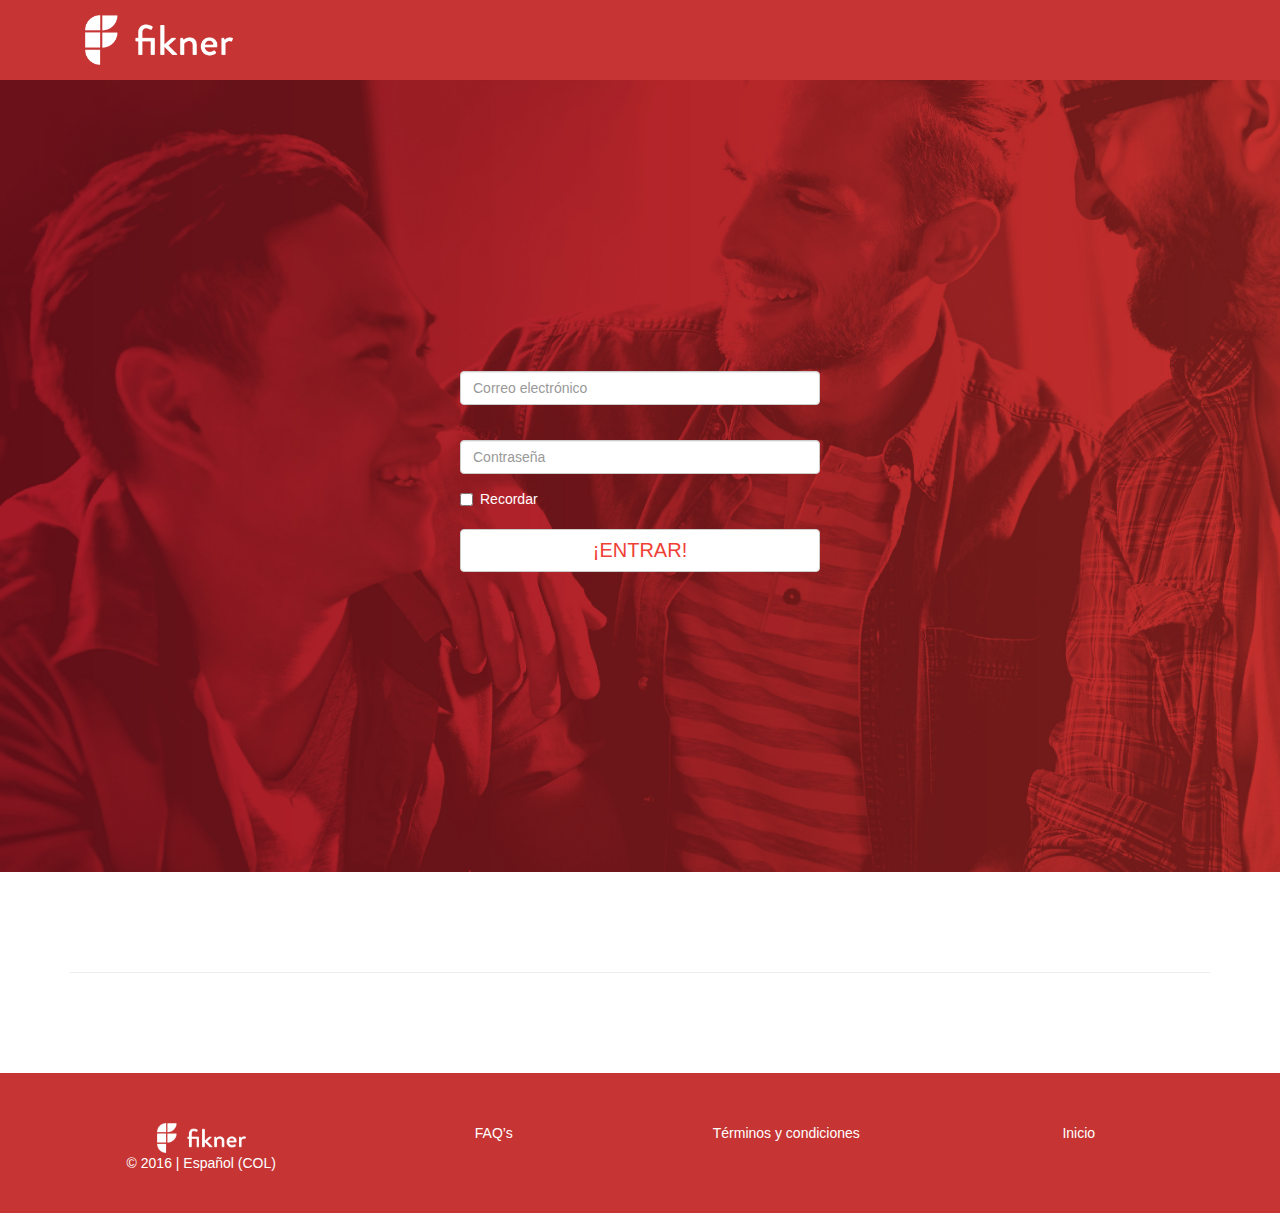
<file: login.html>
<!DOCTYPE html>
<html>
  <head>
    <meta charset="utf-8">
    <meta name="viewport" content="width=device-width, user-scalable=no">
    <title>¡Bienvenido!</title>
    <link rel="stylesheet" href="css/bootstrap.min.css" media="screen" title="no title" charset="utf-8">
    <link rel="stylesheet" href="css/styles/css/fiknerStyles.min.css" media="screen" title="no title" charset="utf-8">
  </head>


  <body>

<div class="backgroundImage2">


<header>
  <div class="row">
    <div class="col-xs-12 col-sm-12 col-md-12 col-lg-12">

        <nav class="navbar navbar-default navbar-fixed-top">
          <div class="container">
            <a class="navbar-brand" href="#"><img src="images/logo/fikner_logo_blanco.png" alt="" height="50px"></a>
          </div>
        </nav>

    </div>
  </div>
</header>


<section class="login">
  <div class="row">
    <div class="col-xs-12 col-sm-12 col-md-12 col-lg-12">
      <div class="container">
        <div class="row">
          <div class="col-xs-12 col-sm-2 col-md-4 col-lg-4">
          </div>

          <div class="col-xs-12 col-sm-8 col-md-4 col-lg-4">
            <form>
                  <div class="form-group">
                    <label for="exampleInputEmail1"></label>
                    <input type="email" class="form-control" id="exampleInputEmail1" placeholder="Correo electrónico">
                  </div>
                  <div class="form-group">
                    <label for="exampleInputPassword1"></label>
                    <input type="password" class="form-control" id="exampleInputPassword1" placeholder="Contraseña">
                  </div>

                  <div class="checkbox">
                    <label>
                      <input type="checkbox"> Recordar
                    </label>
                  </div>
                  <button type="submit" class="btn btn-default">¡ENTRAR!</button>
            </form>
          </div>

          <div class="col-xs-12 col-sm-2 col-md-4 col-lg-4">
          </div>
        </div>
      </div>
    </div>
  </div>
</section>
</div>

<div class="container">
  <hr id="lineHr">
</div>

<footer class="footerProfile">
  <div class="row">
    <div class="col-xs-12 col-sm-12 col-md-12 col-lg-12">
      <div class="container">

        <div class="row">
          <div class="col-xs-12 col-sm-3 col-md-3 col-lg-3">
            <p>
              <img src="images/logo/fikner_logo_blanco.png" alt="..." height="30px"/>
              <br>
              <span>© 2016 | Español (COL)</span>
            </p>
          </div>

          <div class="col-xs-12 col-sm-3 col-md-3 col-lg-3">
            <a href="#" target="_blank">
              <p>
                FAQ’s
              </p>
            </a>
          </div>

          <div class="col-xs-12 col-sm-3 col-md-3 col-lg-3">
            <a href="#" target="_blank">
              <p>
                Términos y condiciones
              </p>
            </a>
          </div>

          <div class="col-xs-12 col-sm-3 col-md-3 col-lg-3">
            <a href="#">
              <p>
                Inicio
              </p>
            </a>
          </div>
        </div>
      </div>
    </div>
  </div>
</footer>



  </body>


  <script type="text/javascript" src="js/jquery-2.1.4.min.js" charset="UTF-8"></script>
  <script type="text/javascript" src="js/bootstrap.min.js"></script>
</html>
</file>
<file: css/styles/css/fiknerStyles.min.css>
html {
  overflow-y: scroll;
  overflow-x: hidden; }

body .backgroundImage {
  background-image: url("../../../images/background/background2.jpg");
  background-size: cover;
  background-repeat: no-repeat;
  padding-bottom: 100px; }
body header p {
  margin-top: 10px;
  color: #ffffff; }
body header ul {
  float: right; }
  body header ul li {
    display: inline-block; }
body header button {
  padding-left: 50px;
  padding-right: 50px;
  padding-top: 15px;
  padding-bottom: 15px;
  background-color: transparent;
  border-radius: 10px;
  border-color: #ffffff;
  color: #ffffff;
  font-size: 20px; }
  body header button:hover {
    background-color: #C63533; }
body header .navbar-default {
  background-color: transparent;
  border-color: transparent; }
  body header .navbar-default .navbar-brand img {
    margin-left: 15px; }
body section.registrate h1 {
  color: #ffffff; }
body section.registrate h2 {
  color: #ffffff; }
body section.registrate p {
  color: #ffffff; }
body section.registrate #fechaNacimiento {
  margin-left: 10%;
  color: #ffffff;
  font-weight: 200;
  font-style: italic;
  font-size: 15px; }
body section.registrate h5 {
  color: #ffffff;
  font-weight: 200;
  font-size: 15px; }
body section.registrate a {
  color: #ffffff;
  font-size: 20px; }
body section.registrate button {
  width: 100%;
  padding-left: 50px;
  padding-right: 50px;
  padding-top: 15px;
  padding-bottom: 15px;
  color: #C63533;
  border-color: #C63533;
  font-size: 18px;
  font-weight: 400; }
body section.agencias {
  padding-top: 100px;
  padding-bottom: 100px;
  background-color: rgba(128, 128, 128, 0.34); }
  body section.agencias button {
    width: 100%;
    padding-left: 50px;
    padding-right: 50px;
    padding-top: 15px;
    padding-bottom: 15px;
    background-color: #C63533;
    border-color: #C63533;
    color: #ffffff;
    font-size: 18px;
    font-weight: 400; }
  body section.agencias p {
    font-size: 25px;
    color: #C63533;
    text-align: center;
    margin-top: -10px; }
body section.book {
  text-align: center;
  margin-top: 100px; }
  body section.book img {
    height: 80px; }
  body section.book h2 {
    margin-top: 70px;
    color: gray; }
  body section.book h1 {
    color: #C63533;
    margin-top: -10px;
    margin-bottom: 40px; }
  body section.book #texto {
    color: gray;
    margin-bottom: 40px; }
  body section.book hr {
    margin-bottom: 70px; }
  body section.book #h1 {
    margin-bottom: 70px; }
  body section.book #profiles img {
    background-color: gray;
    height: 150px;
    width: 150px;
    border-radius: 150px;
    background-color: rgba(128, 128, 128, 0.34);
    margin-bottom: 100px; }
body section.clientes {
  text-align: center;
  background-color: #C63533; }
  body section.clientes h1 {
    margin-top: 70px;
    color: #ffffff;
    margin-bottom: 70px; }
  body section.clientes #profiles img {
    background-color: gray;
    height: 150px;
    width: 150px;
    border-radius: 150px;
    background-color: #ffffff;
    margin-bottom: 100px; }
body footer #textoFooter {
  margin-top: 70px;
  color: #C63533; }
  body footer #textoFooter a {
    color: gray; }
    body footer #textoFooter a:hover {
      color: #C63533; }
  body footer #textoFooter #footerLine {
    margin-top: 30px; }
  body footer #textoFooter ul li {
    margin-top: 0px;
    list-style: none;
    margin-left: -40px;
    color: gray; }
body footer #fiknerCredits {
  float: right;
  color: gray; }
body .navbar-default.navbar-fixed-top {
  height: 60px;
  background-color: #C63533; }
  body .navbar-default.navbar-fixed-top .navbar-left li a {
    color: #ffffff;
    margin-top: 10px; }
  body .navbar-default.navbar-fixed-top .navbar-left #profileImage img {
    margin-top: -10px;
    background-color: rgba(128, 128, 128, 0.34);
    width: 30px;
    height: 30px;
    border-radius: 120px; }
  body .navbar-default.navbar-fixed-top .navbar-right li a {
    color: #ffffff;
    margin-top: 10px; }
  body .navbar-default.navbar-fixed-top a.dropdown-toggle:hover {
    background-color: transparent;
    color: #ffffff; }
  body .navbar-default.navbar-fixed-top .dropdown li a {
    color: gray; }
body section.profile {
  margin-top: 150px; }
  body section.profile .info {
    padding-left: 100px;
    padding-right: 100px; }
  body section.profile h1 {
    color: #EF4036; }
  body section.profile span {
    font-size: 12px;
    color: #ffffff; }
  body section.profile #texto {
    color: gray;
    font-weight: 300; }
    body section.profile #texto a {
      color: #EF4036; }
  body section.profile .thumbnail {
    border-color: #EF4036;
    border-width: initial;
    border-radius: 15px; }
    body section.profile .thumbnail .caption {
      padding-left: 50px;
      padding-right: 50px; }
    body section.profile .thumbnail h3 {
      color: gray;
      text-align: center; }
    body section.profile .thumbnail #profilePhoto {
      text-align: center;
      margin-top: 30px; }
      body section.profile .thumbnail #profilePhoto img {
        background-color: rgba(128, 128, 128, 0.34);
        height: 250px;
        width: 250px;
        border-radius: 150px; }
    body section.profile .thumbnail #nameProfile {
      color: #EF4036;
      text-align: center;
      font-size: 20px;
      padding-top: 20px;
      padding-bottom: 20px; }
    body section.profile .thumbnail #info {
      color: gray; }
      body section.profile .thumbnail #info .glyphicon {
        color: #EF4036;
        height: 20px; }
    body section.profile .thumbnail .btn-default {
      width: 100%;
      padding-top: 10px;
      padding-bottom: 10px;
      background-color: #EF4036;
      border-color: #EF4036;
      color: #ffffff; }
      body section.profile .thumbnail .btn-default:hover {
        background-color: #C63533;
        border-color: #ffffff;
        color: #ffffff; }
body #lineHr {
  margin-top: 100px;
  margin-bottom: 100px; }
body footer.footerProfile {
  background-color: #C63533; }
  body footer.footerProfile a:hover {
    color: #ffffff; }
  body footer.footerProfile p {
    text-align: center;
    padding-top: 50px;
    padding-bottom: 30px;
    color: #ffffff;
    font-weight: 300; }
body .backgroundImage2 {
  background-image: url("../../../images/background/background2.jpg");
  background-size: cover;
  background-repeat: no-repeat;
  margin-top: 50px;
  padding-top: 300px;
  padding-bottom: 300px; }
  body .backgroundImage2 .navbar {
    height: 80px; }
  body .backgroundImage2 label {
    color: #ffffff;
    padding-bottom: 10px; }
  body .backgroundImage2 .btn-default {
    width: 100%;
    color: #EF4036;
    font-size: 20px; }

@media (min-width: 769px) and (max-width: 991px) {
  body section.registrate #espacio3 {
    margin-top: 20px; }
  body section.registrate #espacio4 {
    margin-top: 20px; }
  body section.agencias {
    padding-top: 100px;
    padding-bottom: 100px;
    background-color: rgba(128, 128, 128, 0.34); }
    body section.agencias button {
      width: 100%;
      padding-left: 40px;
      padding-right: 40px;
      padding-top: 15px;
      padding-bottom: 15px;
      background-color: #C63533;
      border-color: #C63533;
      color: #ffffff;
      font-size: 15px;
      font-weight: 400; }
    body section.agencias p {
      font-size: 20px;
      color: #C63533;
      text-align: center;
      margin-top: 0px; }
  body section.profile {
    margin-top: 150px; }
    body section.profile .info {
      padding-left: 50px;
      padding-right: 50px; }
    body section.profile .thumbnail .caption {
      padding-left: 30px;
      padding-right: 30px; }
    body section.profile .thumbnail #profilePhoto img {
      height: 150px;
      width: 150px; } }
@media (min-width: 601px) and (max-width: 767px) {
  body header #telefono {
    margin-left: 39px; }
  body header #social {
    display: none;
    float: left; }
  body .navbar-default {
    height: 67px; }
    body .navbar-default .navbar-nav .open .dropdown-menu > li > a {
      color: #ffffff; }
    body .navbar-default .navbar-toggle {
      border-color: #C63533; }
      body .navbar-default .navbar-toggle span.icon-bar {
        background-color: #ffffff; }
        body .navbar-default .navbar-toggle span.icon-bar:hover {
          color: #EF4036; }
  body .navbar-brand {
    float: left; }
    body .navbar-brand img {
      margin-top: -10px;
      height: 50px; }
  body .navbar-collapse {
    background-color: #C63533; }
  body button {
    margin-top: -10px; }
  body section.registrate {
    margin-top: -200px; }
    body section.registrate #espacio1 {
      margin-top: 20px; }
    body section.registrate #espacio2 {
      margin-top: 20px; }
    body section.registrate #espacio3 {
      margin-top: 20px; }
    body section.registrate #espacio4 {
      margin-top: 20px; }
    body section.registrate #fechaNacimiento {
      margin-bottom: 25px; }
  body section.agencias {
    padding-top: 100px;
    padding-bottom: 100px;
    background-color: rgba(128, 128, 128, 0.34); }
    body section.agencias p {
      font-size: 20px;
      color: #C63533;
      text-align: center;
      margin-top: 20px; }
  body section.profile {
    margin-top: 150px; }
    body section.profile .info {
      padding-left: 100px;
      padding-right: 100px; }
    body section.profile .thumbnail {
      margin-top: 60px; }
    body section.profile .recuadro {
      padding-left: 100px;
      padding-right: 100px; }
      body section.profile .recuadro #profilePhoto img {
        height: 150px;
        width: 150px; }
      body section.profile .recuadro .btn-default {
        margin-top: 20px; }
  body footer.footerProfile p {
    padding-top: 20px;
    padding-bottom: 10px; }
  body header .navbar-fixed-top .navbar-brand img {
    margin-top: 0px; } }
@media (min-width: 401px) and (max-width: 600px) {
  body header #telefono {
    margin-left: 0px; }
  body header #social {
    display: none;
    float: left; }
  body .navbar-default {
    height: 67px; }
    body .navbar-default .navbar-nav .open .dropdown-menu > li > a {
      color: #ffffff; }
    body .navbar-default .navbar-toggle {
      border-color: #C63533; }
      body .navbar-default .navbar-toggle span.icon-bar {
        background-color: #ffffff; }
        body .navbar-default .navbar-toggle span.icon-bar:hover {
          color: #EF4036; }
  body .navbar-brand {
    float: left; }
    body .navbar-brand img {
      margin-top: -10px;
      height: 50px; }
  body .navbar-collapse {
    background-color: #C63533; }
  body button {
    margin-top: -10px; }
  body section.registrate {
    margin-top: -200px; }
    body section.registrate #espacio1 {
      margin-top: 20px; }
    body section.registrate #espacio2 {
      margin-top: 20px; }
    body section.registrate #espacio3 {
      margin-top: 20px; }
    body section.registrate #espacio4 {
      margin-top: 20px; }
    body section.registrate #fechaNacimiento {
      margin-bottom: 25px; }
    body section.registrate h5 {
      margin-bottom: 25px; }
  body section.agencias {
    padding-top: 100px;
    padding-bottom: 100px;
    background-color: rgba(128, 128, 128, 0.34); }
    body section.agencias p {
      font-size: 20px;
      color: #C63533;
      text-align: center;
      margin-top: 20px; }
  body section.profile {
    margin-top: 150px; }
    body section.profile .info {
      padding-left: 50px;
      padding-right: 50px; }
    body section.profile .thumbnail {
      margin-top: 60px; }
    body section.profile .recuadro {
      padding-left: 20px;
      padding-right: 20px; }
      body section.profile .recuadro #profilePhoto img {
        height: 150px;
        width: 150px; }
      body section.profile .recuadro p#info {
        font-size: 12px;
        text-align: left; }
      body section.profile .recuadro .btn-default {
        margin-top: 20px; }
  body footer.footerProfile p {
    padding-top: 20px;
    padding-bottom: 10px; }
  body header .navbar-fixed-top .navbar-brand img {
    margin-top: 0px; }
  body section.login form {
    margin-top: -150px;
    margin-bottom: -150px; } }
@media (min-width: 297px) and (max-width: 400px) {
  body header #telefono {
    margin-left: 0px; }
  body header #social {
    display: none;
    float: left; }
  body .navbar-default {
    height: 67px; }
    body .navbar-default .navbar-nav .open .dropdown-menu > li > a {
      color: #ffffff; }
    body .navbar-default .navbar-toggle {
      border-color: #C63533; }
      body .navbar-default .navbar-toggle span.icon-bar {
        background-color: #ffffff; }
        body .navbar-default .navbar-toggle span.icon-bar:hover {
          color: #EF4036; }
  body .navbar-brand {
    float: left; }
    body .navbar-brand img {
      margin-top: -10px;
      height: 50px; }
  body .navbar-collapse {
    background-color: #C63533; }
  body button {
    margin-top: -10px; }
  body section.registrate {
    margin-top: -200px; }
    body section.registrate #espacio1 {
      margin-top: 20px; }
    body section.registrate #espacio2 {
      margin-top: 20px; }
    body section.registrate #espacio3 {
      margin-top: 20px; }
    body section.registrate #espacio4 {
      margin-top: 20px; }
    body section.registrate #fechaNacimiento {
      margin-bottom: 25px; }
    body section.registrate h5 {
      margin-bottom: 25px; }
  body section.agencias {
    padding-top: 100px;
    padding-bottom: 100px;
    background-color: rgba(128, 128, 128, 0.34); }
    body section.agencias button {
      font-size: 15px;
      padding-left: 10px;
      padding-right: 10px; }
    body section.agencias p {
      font-size: 20px;
      color: #C63533;
      text-align: center;
      margin-top: 20px; }
  body section.book #profiles img {
    height: 100px;
    width: 100px; }
  body section.clientes #profiles img {
    height: 100px;
    width: 100px; }
  body section.profile {
    margin-top: 150px; }
    body section.profile .info {
      padding-left: 20px;
      padding-right: 20px; }
    body section.profile .thumbnail {
      margin-top: 60px; }
    body section.profile .recuadro {
      padding-left: 10px;
      padding-right: 10px; }
      body section.profile .recuadro #profilePhoto img {
        height: 150px;
        width: 150px; }
      body section.profile .recuadro p#info {
        font-size: 11px;
        text-align: left;
        padding-left: 0px; }
      body section.profile .recuadro .btn-default {
        margin-top: 20px; }
  body footer.footerProfile p {
    padding-top: 20px;
    padding-bottom: 10px; }
  body header .navbar-fixed-top .navbar-brand img {
    margin-top: 0px; }
  body section.login form {
    margin-top: -150px;
    margin-bottom: -150px; } }
@media (min-width: 0px) and (max-width: 296px) {
  body header #telefono {
    margin-left: 0px; }
  body header ul#social {
    float: left;
    margin-left: -40px; }
    body header ul#social img {
      height: 25px; }
  body .navbar-default {
    height: 67px; }
    body .navbar-default .navbar-nav .open .dropdown-menu > li > a {
      color: #ffffff; }
    body .navbar-default .navbar-toggle {
      border-color: #C63533; }
      body .navbar-default .navbar-toggle span.icon-bar {
        background-color: #ffffff; }
        body .navbar-default .navbar-toggle span.icon-bar:hover {
          color: #EF4036; }
  body .navbar-brand {
    float: left; }
    body .navbar-brand img {
      margin-top: 0px;
      height: 30px; }
  body .navbar-collapse {
    background-color: #C63533; }
  body button {
    padding-left: 20px;
    padding-right: 20px;
    padding-top: 15px; }
  body section.registrate {
    margin-top: 300px; }
    body section.registrate #espacio1 {
      margin-top: 20px; }
    body section.registrate #espacio2 {
      margin-top: 20px; }
    body section.registrate #espacio3 {
      margin-top: 20px; }
    body section.registrate #espacio4 {
      margin-top: 20px; }
    body section.registrate #fechaNacimiento {
      margin-bottom: 25px; }
    body section.registrate h5 {
      margin-bottom: 25px; }
    body section.registrate button {
      padding-left: 20px;
      padding-right: 20px;
      font-size: 20px; }
  body section.agencias {
    padding-top: 100px;
    padding-bottom: 100px;
    background-color: rgba(128, 128, 128, 0.34); }
    body section.agencias button {
      font-size: 12px;
      padding-left: 0px;
      padding-right: 0px; }
    body section.agencias p {
      font-size: 20px;
      color: #C63533;
      text-align: center;
      margin-top: 20px; }
  body section.book #profiles img {
    height: 100px;
    width: 100px; }
  body section.clientes #profiles img {
    height: 100px;
    width: 100px; }
  body section.book #profiles img {
    height: 80px;
    width: 80px; }
  body section.clientes #profiles img {
    height: 80px;
    width: 80px; }
  body section.profile {
    margin-top: 150px; }
    body section.profile .info {
      padding-left: 10px;
      padding-right: 10px; }
    body section.profile .thumbnail {
      margin-top: 60px; }
      body section.profile .thumbnail .caption {
        padding-left: 10px;
        padding-right: 10px; }
    body section.profile .recuadro {
      padding-left: 0px;
      padding-right: 0px; }
      body section.profile .recuadro #profilePhoto img {
        height: 150px;
        width: 150px; }
      body section.profile .recuadro p#info {
        font-size: 10px;
        padding-left: 0px; }
      body section.profile .recuadro .btn-default {
        margin-top: 20px; }
  body footer.footerProfile p {
    padding-top: 20px;
    padding-bottom: 10px; }
  body header .navbar-fixed-top .navbar-brand img {
    margin-top: 20px; }
  body section.login form {
    margin-top: -150px;
    margin-bottom: -150px; } }

/*# sourceMappingURL=fiknerStyles.min.css.map */
</file>
